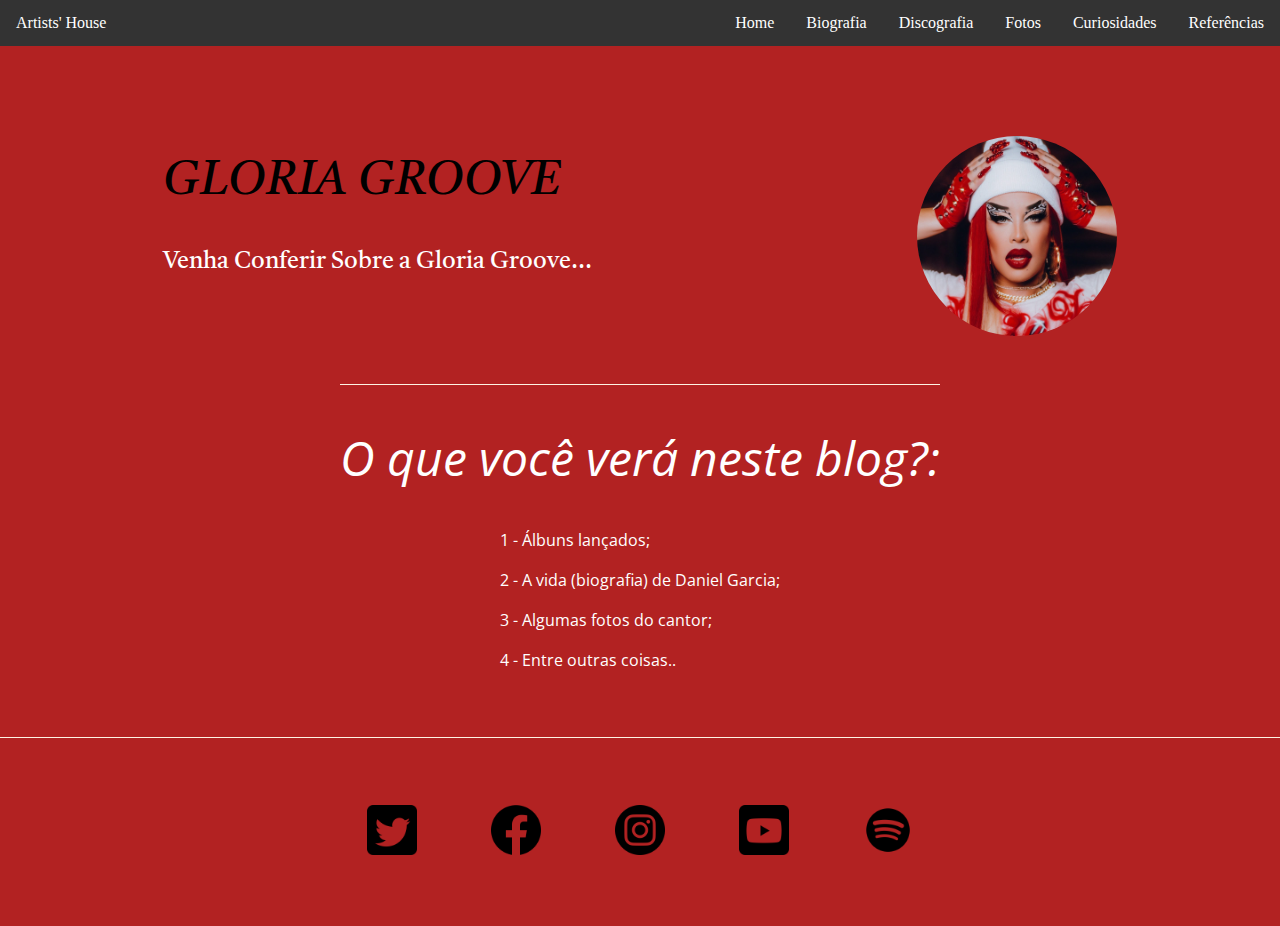
<file: Site Artista/index.html>
﻿<!DOCTYPE html>
<html lang="en">

<head>
    <meta charset="UTF-8">
    <title>Página Inicial</title>
    <link rel="stylesheet" type="text/css" href="assets/css/style.css">
</head>

<body>
    <header>
        <nav>
            <div class="logo">Artists' House</div>
            <a href="referencias.html" target="_blank>">Referências</a>
            <a href="curiosidades.html" target="_blank">Curiosidades</a>
            <a href="fotos.html" target="_blank">Fotos</a>
            <a href="discografia.html" target="_blank">Discografia</a>
            <a href="biografia.html" target="_blank">Biografia</a>
            <a href="index.html" target="_parent">Home</a>
        </nav>
    </header>

    <main class="conteudo">

        <section class="conteudo-principal">
            <div class="conteudo-letra">
                <h1 class="conteudo-letra-titulo">GLORIA GROOVE</h1>
                <h2 class="conteudo-letra-subtitulo">Venha Conferir Sobre a Gloria Groove...</h2>
            </div>
            <img src="assets/img/glorialogo.jpg" class="gloria" alt="Imagem da Gloria Groove">
        </section>

        <section class="conteudo-secundario">
            <h2 class="conteudo-secundario-titulo">O que você verá neste blog?:</h2>
            <ol>
                <p class="conteudo-secundario-paragrafo">1 - Álbuns lançados;</p> <br>
                <p class="conteudo-secundario-paragrafo">2 - A vida (biografia) de Daniel Garcia;</p> <br>
                <p class="conteudo-secundario-paragrafo">3 - Algumas fotos do cantor;</p> <br>
                <p class="conteudo-secundario-paragrafo">4 - Entre outras coisas.. </p> <br>

        </section>
    </main>
    

    <footer class="rodape">
        <center>
            <a href="https://twitter.com/gloriagroove?ref_src=twsrc%5Egoogle%7Ctwcamp%5Eserp%7Ctwgr%5Eauthor"
                target="_blank"><img src="assets/img/icon/twittericon.png" class="redesocial" float="left"></a>
            <a href="https://pt-br.facebook.com/gloriagroove" target="_blank"><img
                    src="assets/img/icon/facebookicon.png" class="redesocial" float="left"></a>
            <a href="https://www.instagram.com/gloriagroove/" target="_blank"><img
                    src="assets/img/icon/instagralicon.png" class="redesocial" float="left"></a>
            <a href="https://www.youtube.com/c/GloriaGroove" target="_blank"><img src="assets/img/icon/youtubeicon.png"
                    class="redesocial" float="left"></a>
            <a href="https://open.spotify.com/artist/7rXMvXRnWHaSwnVvPeUUfw" target="_blank"><img
                    src="assets/img/icon/spotifyicon.png" class="redesocial" float="left"></a>
        </center>
    </footer>
</body>

</html>
</file>
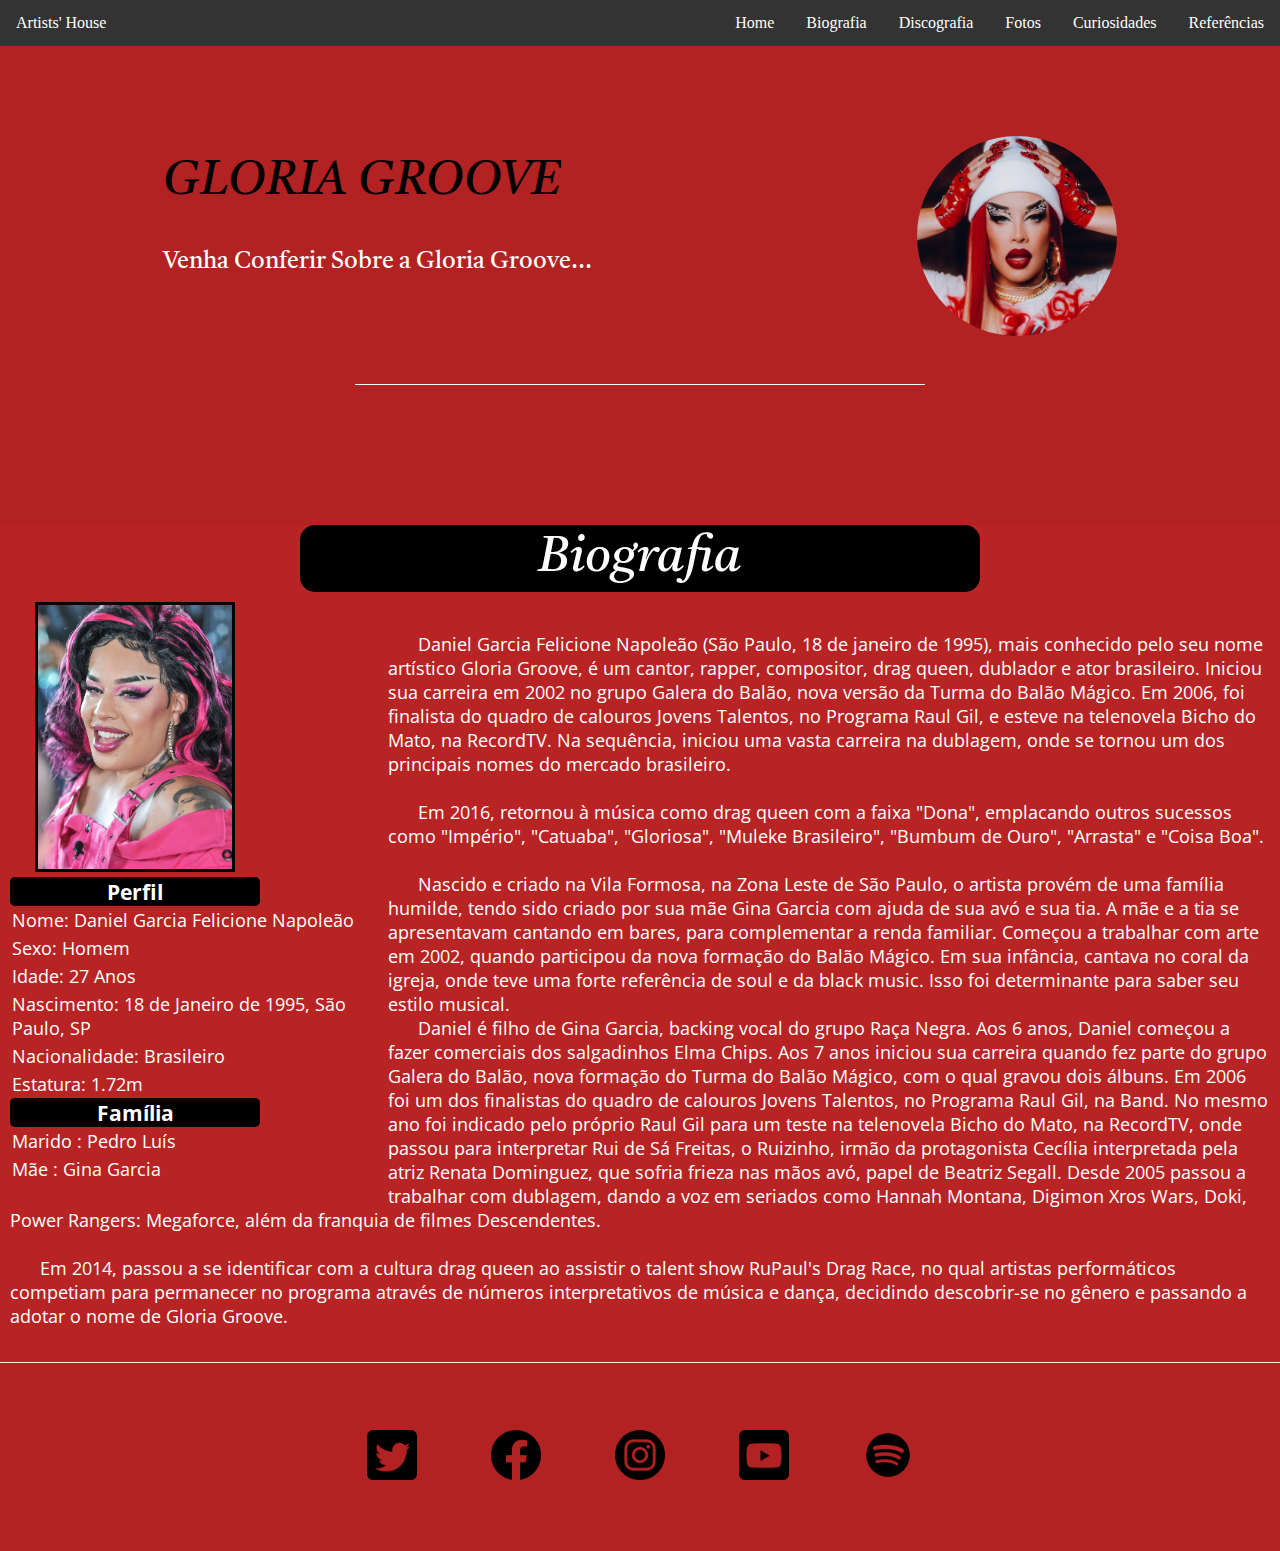
<file: Site Artista/biografia.html>
<!DOCTYPE html>
<html lang="en">

<head>
   <meta charset="UTF-8">
   <title>Biografia</title>
   <link rel="stylesheet" type="text/css" href="assets/css/biografia.css">
</head>

<body>
   <header>
      <nav>
         <div class="logo">Artists' House</div>
         <a href="referencias.html" target="_blank>">Referências</a>
         <a href="curiosidades.html" target="_blank">Curiosidades</a>
         <a href="fotos.html" target="_blank">Fotos</a>
         <a href="discografia.html" target="_blank">Discografia</a>
         <a href="biografia.html" target="_parent">Biografia</a>
         <a href="index.html" target="_blank">Home</a>
      </nav>
   </header>

   <main class="conteudo">

      <section class="conteudo-principal">
         <div class="conteudo-letra">
            <h1 class="conteudo-letra-titulo">GLORIA GROOVE</h1>
            <h2 class="conteudo-letra-subtitulo">Venha Conferir Sobre a Gloria Groove...</h2>
         </div>
         <img src="assets/img/glorialogo.jpg" class="gloria" alt="Imagem da Gloria Groove">
      </section>

   </main>

   <center>
      <hr width="570px" size="1px" color="white">
   </center>

   <div id="container">
         <header id="titulo-container-profile">Biografia</header>
      <div id="body">
         <div id="profile">
            <img src="assets/img/bio/gloriagroove.jpg" width="200" height="270">
            <h3>Perfil</h3>

            <li>Nome: Daniel Garcia Felicione Napoleão</li>
            <li>Sexo: Homem</li>
            <li>Idade: 27 Anos</li>
            <li>Nascimento: 18 de Janeiro de 1995, São Paulo, SP</li>
            <li>Nacionalidade: Brasileiro</li>
            <li>Estatura: 1.72m</li>

            <h3>Família</h3>

            <li>Marido : Pedro Luís</li>
            <li>Mãe : Gina Garcia</li>
            <br>
         </div>
         <div id="bio">
            <p>
               Daniel Garcia Felicione Napoleão (São Paulo, 18 de janeiro de 1995), mais conhecido pelo seu nome
               artístico Gloria Groove, é um cantor, rapper, compositor, drag queen, dublador e ator brasileiro. Iniciou
               sua carreira em 2002 no grupo Galera do Balão, nova versão da Turma do Balão Mágico. Em 2006, foi
               finalista do quadro de calouros Jovens Talentos, no Programa Raul Gil, e esteve na telenovela Bicho do
               Mato, na RecordTV. Na sequência, iniciou uma vasta carreira na dublagem, onde se tornou um dos principais
               nomes do mercado brasileiro.
            </p>
            <br>
            <p>
               Em 2016, retornou à música como drag queen com a faixa "Dona", emplacando outros sucessos como "Império",
               "Catuaba", "Gloriosa", "Muleke Brasileiro", "Bumbum de Ouro", "Arrasta" e "Coisa Boa".
            </p>
            <br>
            <p>
               Nascido e criado na Vila Formosa, na Zona Leste de São Paulo, o artista provém de uma família humilde,
               tendo sido criado por sua mãe Gina Garcia com ajuda de sua avó e sua tia. A mãe e a tia se apresentavam
               cantando em bares, para complementar a renda familiar. Começou a trabalhar com arte em 2002, quando
               participou da nova formação do Balão Mágico. Em sua infância, cantava no coral da igreja, onde teve uma
               forte referência de soul e da black music. Isso foi determinante para saber seu estilo musical.
            </p>
            <p>
               Daniel é filho de Gina Garcia, backing vocal do grupo Raça Negra. Aos 6 anos, Daniel começou a fazer
               comerciais dos salgadinhos Elma Chips. Aos 7 anos iniciou sua carreira quando fez parte do grupo Galera
               do Balão, nova formação do Turma do Balão Mágico, com o qual gravou dois álbuns. Em 2006 foi um dos
               finalistas do quadro de calouros Jovens Talentos, no Programa Raul Gil, na Band. No mesmo ano foi
               indicado pelo próprio Raul Gil para um teste na telenovela Bicho do Mato, na RecordTV, onde passou para
               interpretar Rui de Sá Freitas, o Ruizinho, irmão da protagonista Cecília interpretada pela atriz Renata
               Dominguez, que sofria frieza nas mãos avó, papel de Beatriz Segall. Desde 2005 passou a trabalhar com
               dublagem, dando a voz em seriados como Hannah Montana, Digimon Xros Wars, Doki, Power Rangers: Megaforce,
               além da franquia de filmes Descendentes.
            </p>
            <br>
            <p>
               Em 2014, passou a se identificar com a cultura drag queen ao assistir o talent show RuPaul's Drag Race,
               no qual artistas performáticos competiam para permanecer no programa através de números interpretativos
               de música e dança, decidindo descobrir-se no gênero e passando a adotar o nome de Gloria Groove.
            </p>
            <br>
         </div>
      </div>
   </div>

   <footer class="rodape">
      <center>
         <a href="https://twitter.com/gloriagroove?ref_src=twsrc%5Egoogle%7Ctwcamp%5Eserp%7Ctwgr%5Eauthor"
            target="_blank"><img src="assets/img/icon/twittericon.png" class="redesocial" float="left"></a>
         <a href="https://pt-br.facebook.com/gloriagroove" target="_blank"><img src="assets/img/icon/facebookicon.png"
               class="redesocial" float="left"></a>
         <a href="https://www.instagram.com/gloriagroove/" target="_blank"><img src="assets/img/icon/instagralicon.png"
               class="redesocial" float="left"></a>
         <a href="https://www.youtube.com/c/GloriaGroove" target="_blank"><img src="assets/img/icon/youtubeicon.png"
               class="redesocial" float="left"></a>
         <a href="https://open.spotify.com/artist/7rXMvXRnWHaSwnVvPeUUfw" target="_blank"><img
               src="assets/img/icon/spotifyicon.png" class="redesocial" float="left"></a>
      </center>
   </footer>
</body>

</html>
</file>
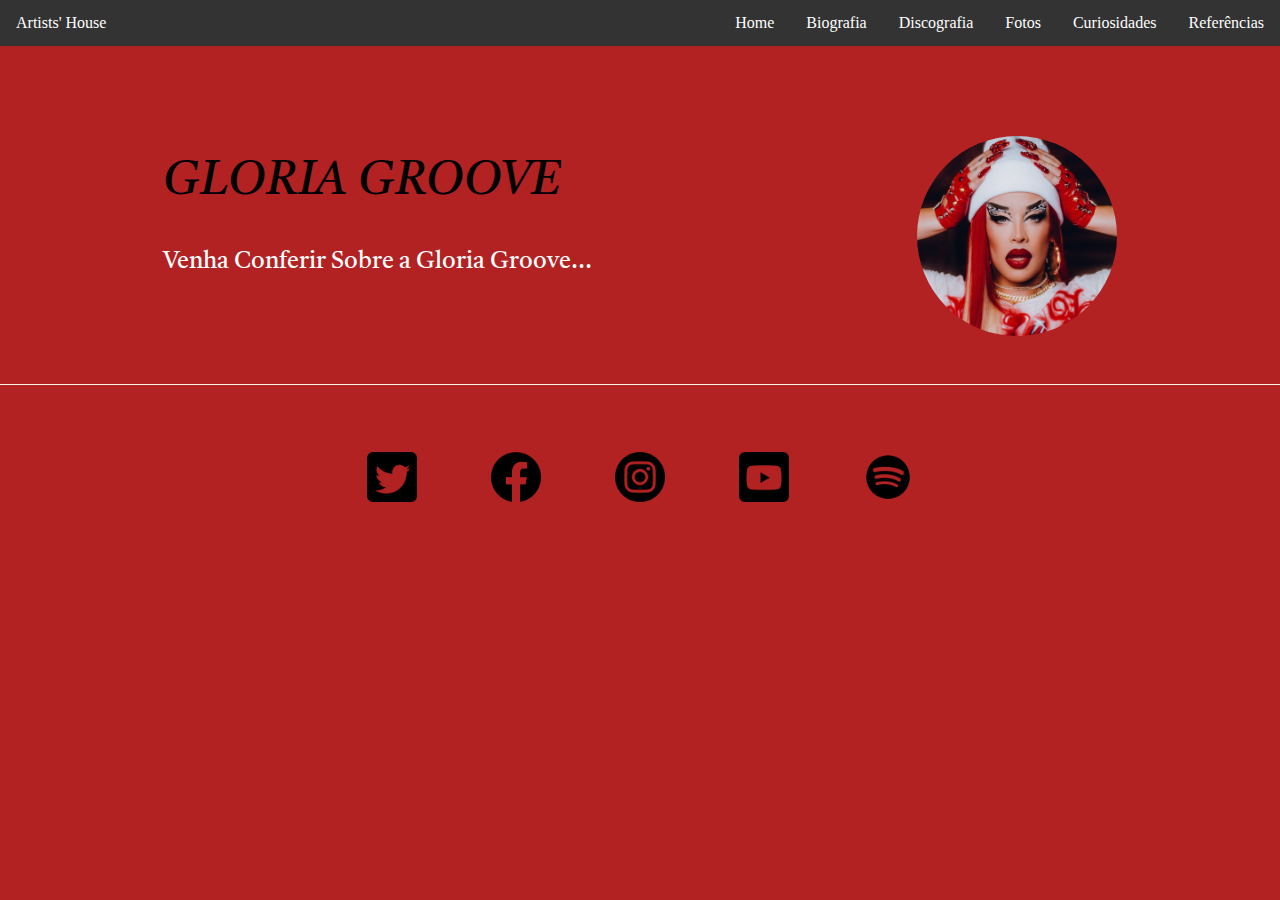
<file: Site Artista/curiosidades.html>
<!DOCTYPE html>
<html lang="en">

<head>
   <meta charset="UTF-8">
   <title>Curiosidades</title>
   <link rel="stylesheet" type="text/css" href="assets/css/style.css">
</head>

<body>
   <header>
      <nav>
         <div class="logo">Artists' House</div>
         <a href="referencias.html" target="_blank>">Referências</a>
         <a href="curiosidades.html" target="_parent">Curiosidades</a>
         <a href="fotos.html" target="_blank">Fotos</a>
         <a href="discografia.html" target="_blank">Discografia</a>
         <a href="biografia.html" target="_blank">Biografia</a>
         <a href="index.html" target="_blank">Home</a>
      </nav>
   </header>


   <main class="conteudo">

      <section class="conteudo-principal">
         <div class="conteudo-letra">
            <h1 class="conteudo-letra-titulo">GLORIA GROOVE</h1>
            <h2 class="conteudo-letra-subtitulo">Venha Conferir Sobre a Gloria Groove...</h2>
         </div>
         <img src="assets/img/glorialogo.jpg" class="gloria" alt="Imagem da Gloria Groove">
      </section>

   </main>

   <footer class="rodape">
      <center>
         <a href="https://twitter.com/gloriagroove?ref_src=twsrc%5Egoogle%7Ctwcamp%5Eserp%7Ctwgr%5Eauthor"
            target="_blank"><img src="assets/img/icon/twittericon.png" class="redesocial" float="left"></a>
         <a href="https://pt-br.facebook.com/gloriagroove" target="_blank"><img src="assets/img/icon/facebookicon.png"
               class="redesocial" float="left"></a>
         <a href="https://www.instagram.com/gloriagroove/" target="_blank"><img src="assets/img/icon/instagralicon.png"
               class="redesocial" float="left"></a>
         <a href="https://www.youtube.com/c/GloriaGroove" target="_blank"><img src="assets/img/icon/youtubeicon.png"
               class="redesocial" float="left"></a>
         <a href="https://open.spotify.com/artist/7rXMvXRnWHaSwnVvPeUUfw" target="_blank"><img
               src="assets/img/icon/spotifyicon.png" class="redesocial" float="left"></a>
      </center>
   </footer>
</body>

</html>
</file>
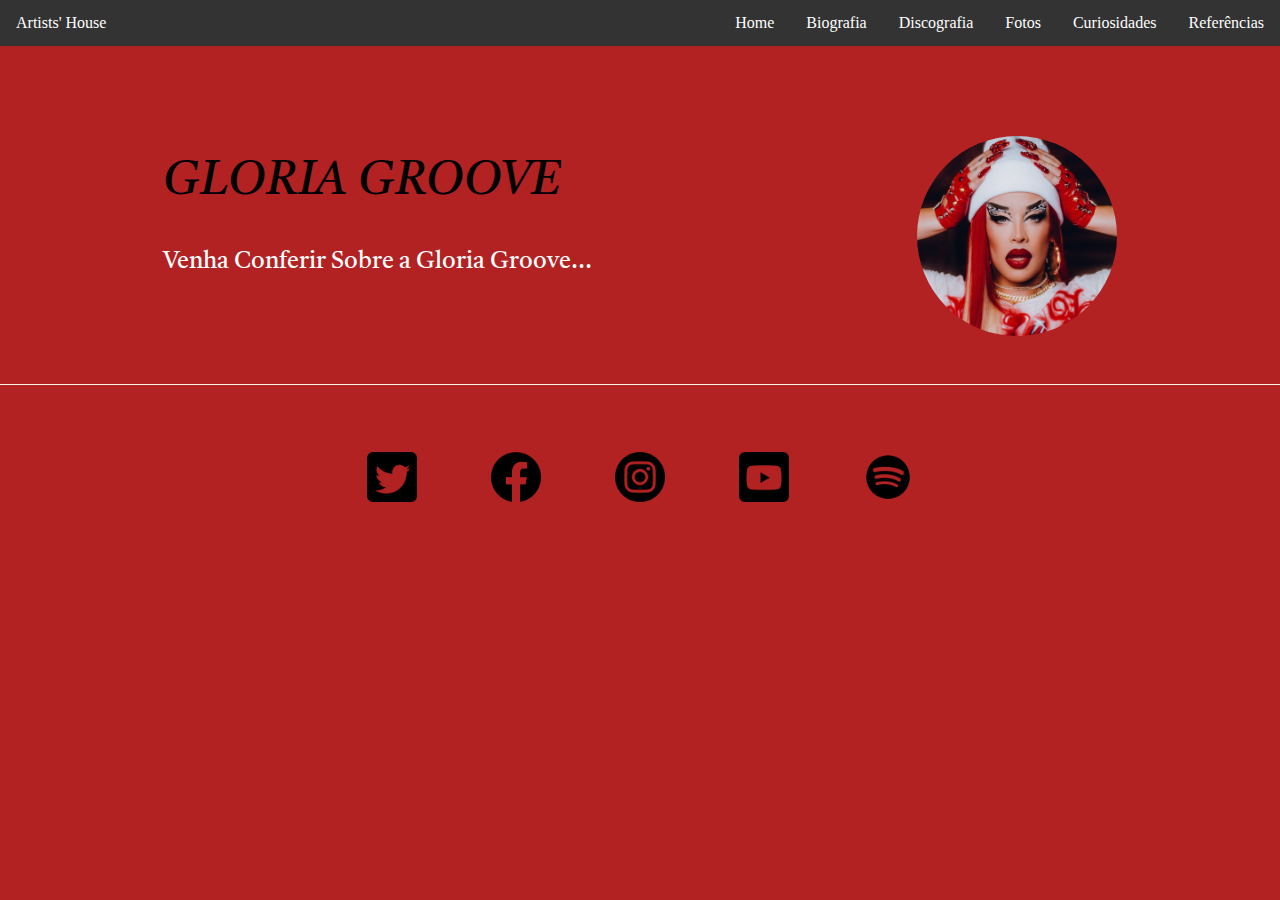
<file: Site Artista/discografia.html>
<!DOCTYPE html>
<html lang="en">

<head>
   <meta charset="UTF-8">
   <title>Discografia</title>
   <link rel="stylesheet" type="text/css" href="assets/css/style.css">
</head>

<body>
   <header>
      <nav>
         <div class="logo">Artists' House</div>
         <a href="referencias.html" target="_blank>">Referências</a>
         <a href="curiosidades.html" target="_blank">Curiosidades</a>
         <a href="fotos.html" target="_blank">Fotos</a>
         <a href="discografia.html" target="_parent">Discografia</a>
         <a href="biografia.html" target="_blank">Biografia</a>
         <a href="index.html" target="_blank">Home</a>
      </nav>
   </header>


   <main class="conteudo">

      <section class="conteudo-principal">
         <div class="conteudo-letra">
            <h1 class="conteudo-letra-titulo">GLORIA GROOVE</h1>
            <h2 class="conteudo-letra-subtitulo">Venha Conferir Sobre a Gloria Groove...</h2>
         </div>
         <img src="assets/img/glorialogo.jpg" class="gloria" alt="Imagem da Gloria Groove">
      </section>

   </main>

   <footer class="rodape">
      <center>
         <a href="https://twitter.com/gloriagroove?ref_src=twsrc%5Egoogle%7Ctwcamp%5Eserp%7Ctwgr%5Eauthor"
            target="_blank"><img src="assets/img/icon/twittericon.png" class="redesocial" float="left"></a>
         <a href="https://pt-br.facebook.com/gloriagroove" target="_blank"><img src="assets/img/icon/facebookicon.png"
               class="redesocial" float="left"></a>
         <a href="https://www.instagram.com/gloriagroove/" target="_blank"><img src="assets/img/icon/instagralicon.png"
               class="redesocial" float="left"></a>
         <a href="https://www.youtube.com/c/GloriaGroove" target="_blank"><img src="assets/img/icon/youtubeicon.png"
               class="redesocial" float="left"></a>
         <a href="https://open.spotify.com/artist/7rXMvXRnWHaSwnVvPeUUfw" target="_blank"><img
               src="assets/img/icon/spotifyicon.png" class="redesocial" float="left"></a>
      </center>
   </footer>
</body>

</html>
</file>
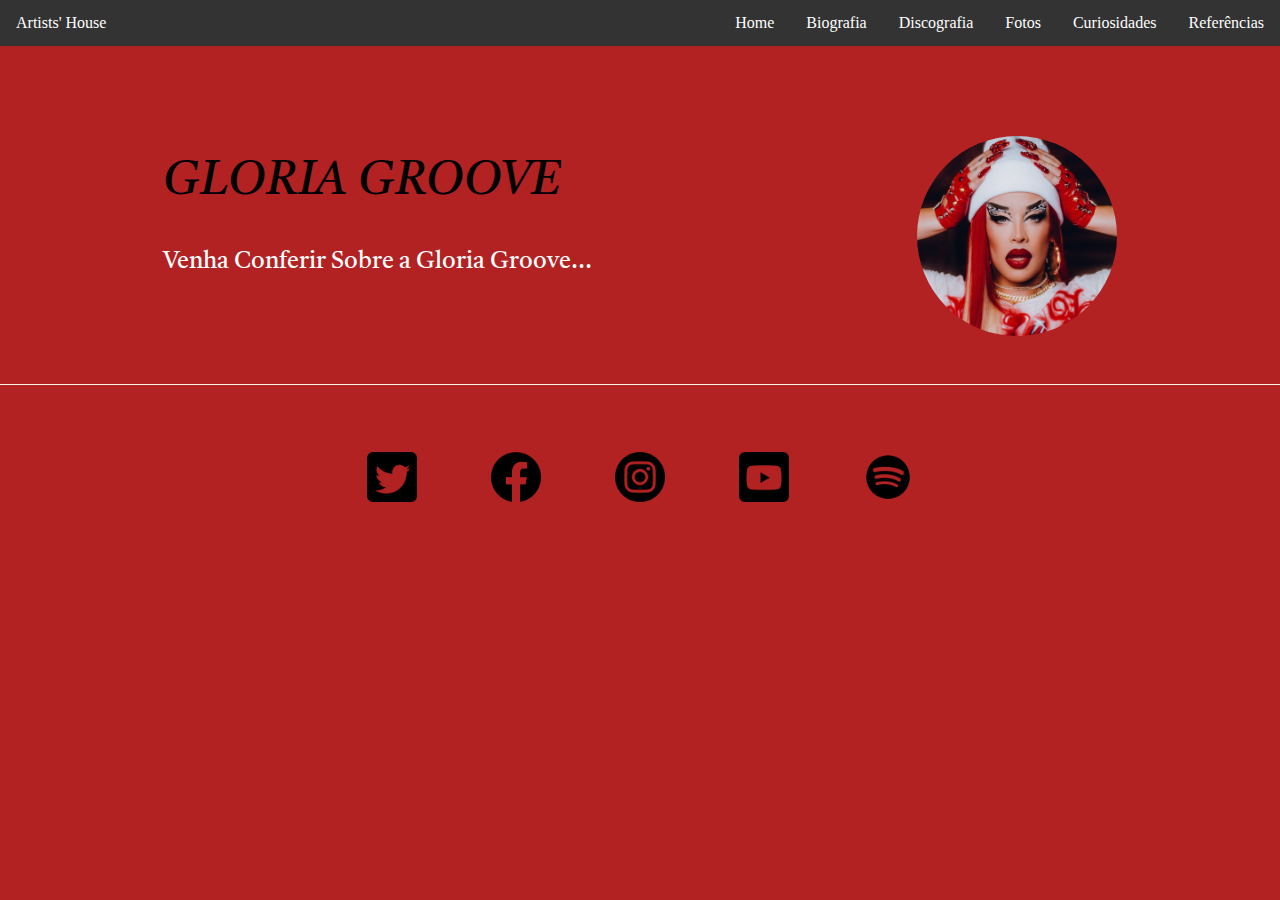
<file: Site Artista/fotos.html>
<!DOCTYPE html>
<html lang="en">

<head>
   <meta charset="UTF-8">
   <title>Fotos</title>
   <link rel="stylesheet" type="text/css" href="assets/css/style.css">
</head>

<body>
   <header>
      <nav>
         <div class="logo">Artists' House</div>
         <a href="referencias.html" target="_blank>">Referências</a>
         <a href="curiosidades.html" target="_blank">Curiosidades</a>
         <a href="fotos.html" target="_parent">Fotos</a>
         <a href="discografia.html" target="_blank">Discografia</a>
         <a href="biografia.html" target="_blank">Biografia</a>
         <a href="index.html" target="_blank">Home</a>
      </nav>
   </header>


   <main class="conteudo">

      <section class="conteudo-principal">
         <div class="conteudo-letra">
            <h1 class="conteudo-letra-titulo">GLORIA GROOVE</h1>
            <h2 class="conteudo-letra-subtitulo">Venha Conferir Sobre a Gloria Groove...</h2>
         </div>
         <img src="assets/img/glorialogo.jpg" class="gloria" alt="Imagem da Gloria Groove">
      </section>

   </main>

   <footer class="rodape">
      <center>
         <a href="https://twitter.com/gloriagroove?ref_src=twsrc%5Egoogle%7Ctwcamp%5Eserp%7Ctwgr%5Eauthor"
            target="_blank"><img src="assets/img/icon/twittericon.png" class="redesocial" float="left"></a>
         <a href="https://pt-br.facebook.com/gloriagroove" target="_blank"><img src="assets/img/icon/facebookicon.png"
               class="redesocial" float="left"></a>
         <a href="https://www.instagram.com/gloriagroove/" target="_blank"><img src="assets/img/icon/instagralicon.png"
               class="redesocial" float="left"></a>
         <a href="https://www.youtube.com/c/GloriaGroove" target="_blank"><img src="assets/img/icon/youtubeicon.png"
               class="redesocial" float="left"></a>
         <a href="https://open.spotify.com/artist/7rXMvXRnWHaSwnVvPeUUfw" target="_blank"><img
               src="assets/img/icon/spotifyicon.png" class="redesocial" float="left"></a>
      </center>
   </footer>
</body>

</html>
</file>
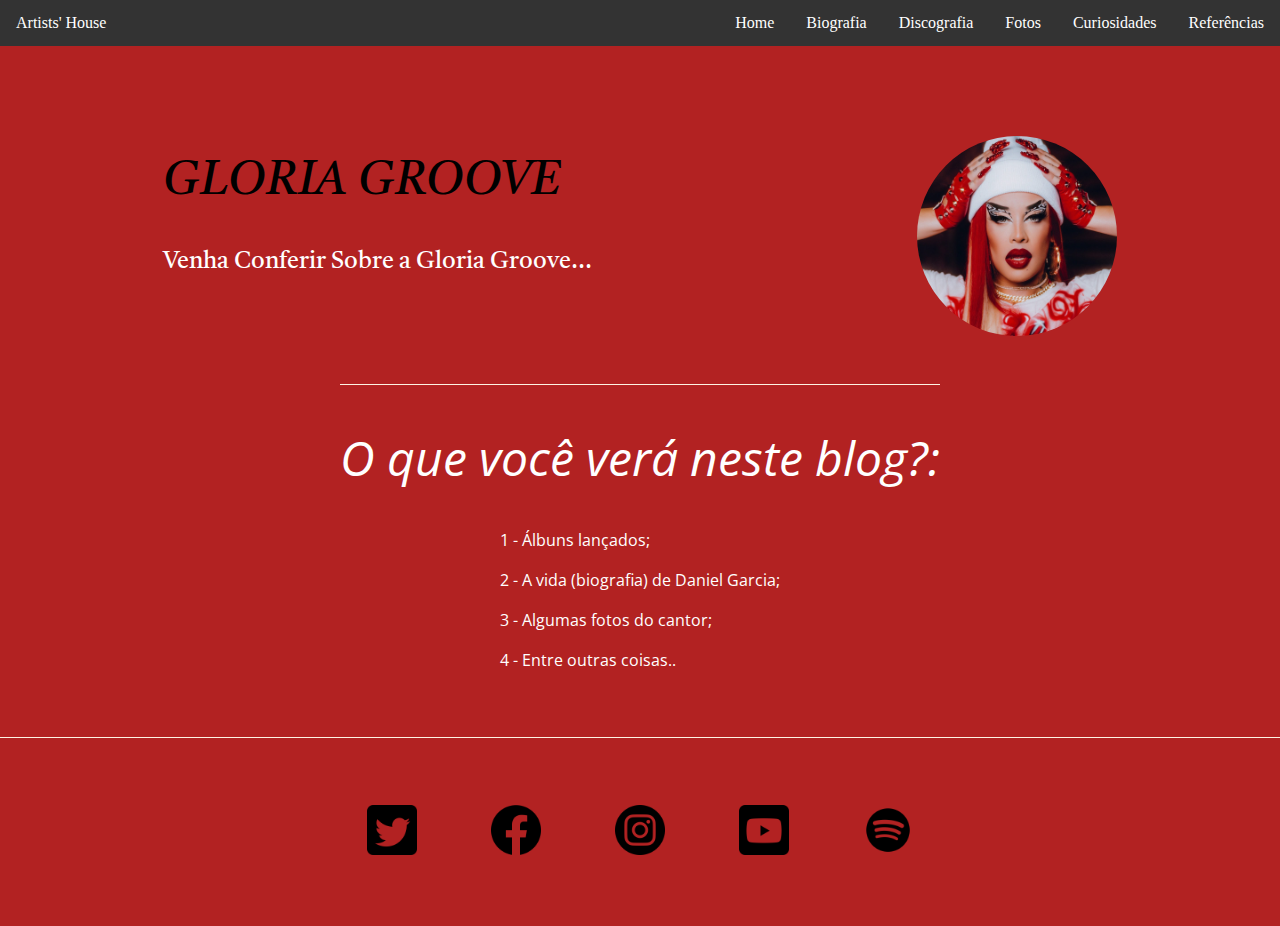
<file: Site Artista/referencias.html>
<!DOCTYPE html>
<html lang="en">

<head>
    <meta charset="UTF-8">
    <title>Página Inicial</title>
    <link rel="stylesheet" type="text/css" href="assets/css/style.css">
</head>

<body>
    <header>
        <nav>
            <div class="logo">Artists' House</div>
            <a href="referencias.html" target="_parent>">Referências</a>
            <a href="curiosidades.html" target="_blank">Curiosidades</a>
            <a href="fotos.html" target="_blank">Fotos</a>
            <a href="discografia.html" target="_blank">Discografia</a>
            <a href="biografia.html" target="_blank">Biografia</a>
            <a href="index.html" target="_blank">Home</a>
        </nav>
    </header>

    <main class="conteudo">

        <section class="conteudo-principal">
            <div class="conteudo-letra">
                <h1 class="conteudo-letra-titulo">GLORIA GROOVE</h1>
                <h2 class="conteudo-letra-subtitulo">Venha Conferir Sobre a Gloria Groove...</h2>
            </div>
            <img src="assets/img/glorialogo.jpg" class="gloria" alt="Imagem da Gloria Groove">
        </section>

        <section class="conteudo-secundario">
            <h2 class="conteudo-secundario-titulo">O que você verá neste blog?:</h2>
            <ol>
                <p class="conteudo-secundario-paragrafo">1 - Álbuns lançados;</p> <br>
                <p class="conteudo-secundario-paragrafo">2 - A vida (biografia) de Daniel Garcia;</p> <br>
                <p class="conteudo-secundario-paragrafo">3 - Algumas fotos do cantor;</p> <br>
                <p class="conteudo-secundario-paragrafo">4 - Entre outras coisas.. </p> <br>

        </section>
    </main>
    

    <footer class="rodape">
        <center>
            <a href="https://twitter.com/gloriagroove?ref_src=twsrc%5Egoogle%7Ctwcamp%5Eserp%7Ctwgr%5Eauthor"
                target="_blank"><img src="assets/img/icon/twittericon.png" class="redesocial" float="left"></a>
            <a href="https://pt-br.facebook.com/gloriagroove" target="_blank"><img
                    src="assets/img/icon/facebookicon.png" class="redesocial" float="left"></a>
            <a href="https://www.instagram.com/gloriagroove/" target="_blank"><img
                    src="assets/img/icon/instagralicon.png" class="redesocial" float="left"></a>
            <a href="https://www.youtube.com/c/GloriaGroove" target="_blank"><img src="assets/img/icon/youtubeicon.png"
                    class="redesocial" float="left"></a>
            <a href="https://open.spotify.com/artist/7rXMvXRnWHaSwnVvPeUUfw" target="_blank"><img
                    src="assets/img/icon/spotifyicon.png" class="redesocial" float="left"></a>
        </center>
    </footer>
</body>

</html>
</file>
<file: Site Artista/assets/css/style.css>
@import url('https://fonts.googleapis.com/css2?family=Open+Sans:wght@300;400&family=Tiro+Devanagari+Sanskrit:ital@0;1&display=swap');

* {
    margin: 0;
    padding: 0;
    box-sizing: border-box;
    text-decoration: none;
}

body {
    margin: 0;
    box-sizing: border-box;
    background-color: #B22222;
    color: #ffffff;
}

nav {
    background-color: #333;
    overflow: hidden;
    width: 100%;
}

nav .logo {
    color: #fff;
    float: left;
    display: block;
    padding: 14px 16px;

}

nav a {
    color: #fff;
    float: right;
    text-decoration: none;
    display: block;
    padding: 14px 16px;


}

nav a:hover {
    transition: 0.5s;
    background-color: #e4efef;
    color: #333;
}

.gloria {
    border-radius: 50%;
    height: 200px;
}

.conteudo {
    margin-bottom: 48px;
}

.conteudo-principal {
    display: flex;
    flex-direction: row;
    align-items: center;
    justify-content: space-around;
    margin-top: 45px;
}

.gloria {
    margin-top: 45px;
}

.conteudo-letra {
    display: flex;
    flex-direction: column;
    gap: 32px;
}

.conteudo-letra-titulo {
    font-family: 'Tiro Devanagari Sanskrit', serif;
    font-weight: 400;
    font-size: 48px;
    font-style: italic;
    color: #000;
}

.conteudo-letra-subtitulo {
    font-family: 'Tiro Devanagari Sanskrit', serif;
    font-weight: 400;
    font-size: 24px;
}

.conteudo-letra-botao {
    background-color: #8C8B9E;
    width: 180px;
    height: 67px;
    border: none;
    border-radius: 20px;
    box-shadow: 4px 5px 4px rgba(0, 0, 0, 0.25)
}

.conteudo-secundario {
    display: flex;
    flex-direction: column;
    align-items: center;
    gap: 24px;
    margin-top: 48px;
}

.conteudo-secundario-titulo {
    border-top: 0.4px solid #FFF3E4;
    padding-top: 40px;
    font-family: 'Open Sans', sans-serif;
    font-weight: 400;
    font-size: 48px;
    font-style: italic;
    margin-bottom: 15px;
}

.conteudo-secundario-paragrafo {
    font-family: 'Open Sans', sans-serif;
    font-size: 16px;
    font-style: normal;
    font-weight: 400;
}

.rodape {
    padding: 32px;
    border-top: 0.4px solid #FFF3E4;
}

.redesocial {
    height: 60px;
    padding: 5px;
    margin: 30px;
}
</file>
<file: Site Artista/assets/css/biografia.css>
@import url('https://fonts.googleapis.com/css2?family=Open+Sans:wght@300;400&family=Tiro+Devanagari+Sanskrit:ital@0;1&display=swap');

* {
   margin: 0;
   padding: 0;
   box-sizing: border-box;
   text-decoration: none;
}

body {
   margin: 0;
   box-sizing: border-box;
   background-color: #B22222;
   color: #ffffff;
}

nav {
   background-color: #333;
   overflow: hidden;
   width: 100%;
}

nav .logo {
   color: #fff;
   float: left;
   display: block;
   padding: 14px 16px;

}

nav a {
   color: #fff;
   float: right;
   text-decoration: none;
   display: block;
   padding: 14px 16px;


}

nav a:hover {
   transition: 0.5s;
   background-color: #e4efef;
   color: #333;
}

.gloria {
   border-radius: 50%;
   height: 200px;
}

.conteudo {
   margin-bottom: 48px;
}

.conteudo-principal {
   display: flex;
   flex-direction: row;
   align-items: center;
   justify-content: space-around;
   margin-top: 45px;
}

.gloria {
   margin-top: 45px;
}

.conteudo-letra {
   display: flex;
   flex-direction: column;
   gap: 32px;
}

.conteudo-letra-titulo {
   font-family: 'Tiro Devanagari Sanskrit', serif;
   font-weight: 400;
   font-size: 48px;
   font-style: italic;
   color: #000;
}

.conteudo-letra-subtitulo {
   font-family: 'Tiro Devanagari Sanskrit', serif;
   font-weight: 400;
   font-size: 24px;
}

/* eu pensei em fazer um negócio, mas não consegui*/

#arrumar-titulo-container{
   margin-left: auto;
   margin-right: auto;
}

/*fim do que eu pensei em fazer*/

#container{

   margin-left: auto;
   margin-right: auto;
   background-color: #b82323;
}

#titulo-container-profile{
   font-size: 50px;
   text-align: center;
   background-color: black;
   color: white;
   border-radius: 15px;
   margin-top: 140px;
   margin-left: 300px;
   margin-right: 300px;
   font-family: 'Tiro Devanagari Sanskrit', serif;
   font-style: italic;
   font-weight: 400;
}

#body{
   font-size: 18px;
   padding: 10px;
   font-family: 'Open Sans', sans-serif;
}

#profile{
   float: left;
   width: 30%;
}

#profile h3{
   text-align: center;
   padding: 0px;
   background-color: black;
   color: white;
   border-radius: 5px;
   width: 250px;
}

#profile img{
   margin-left: 25px;
   border: 3px solid black;
}

p{
   text-indent: 30px;
}

li{
   list-style-type: none;
   padding: 2px;
}

#bio{
   margin-top: 30px;
   font-family: 'Open Sans', sans-serif;
}

.rodape {
   padding: 32px;
   border-top: 0.4px solid #FFF3E4;
}

.redesocial {
   height: 60px;
   padding: 5px;
   margin: 30px;
}
</file>
